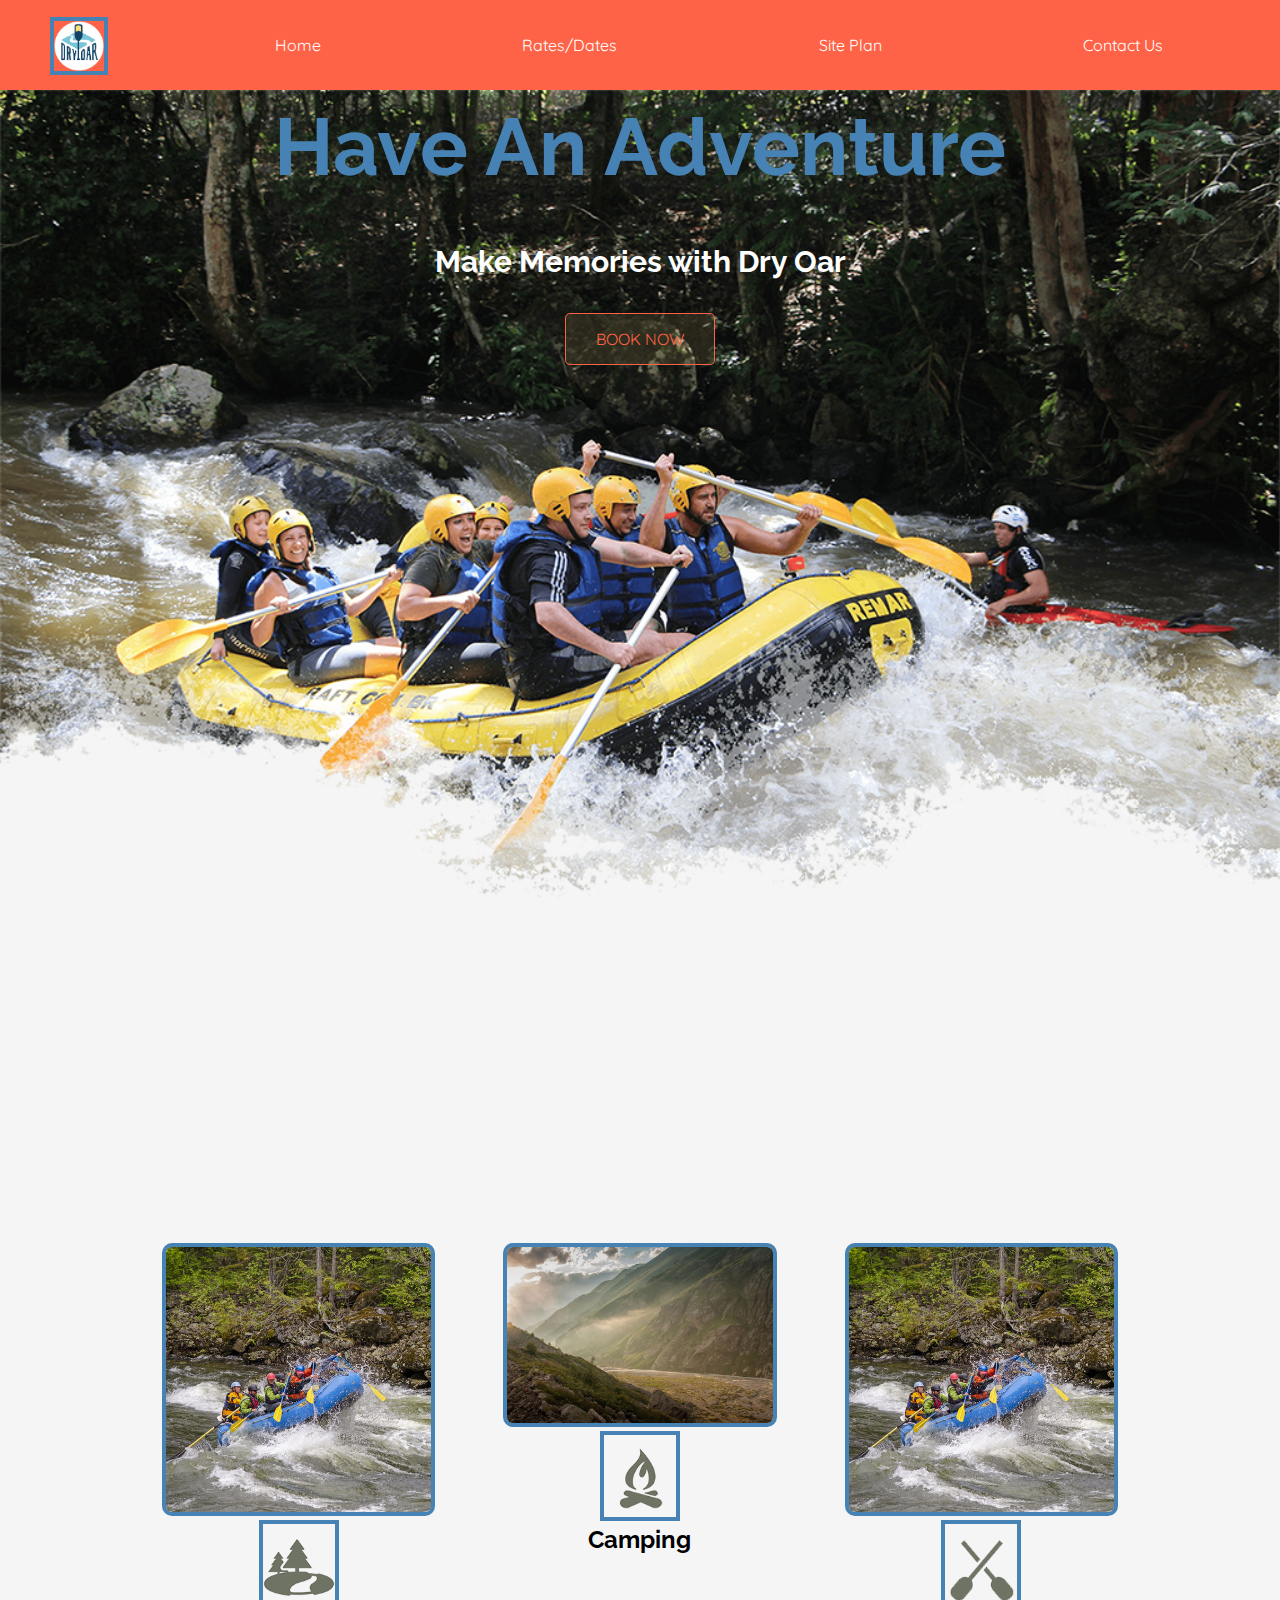
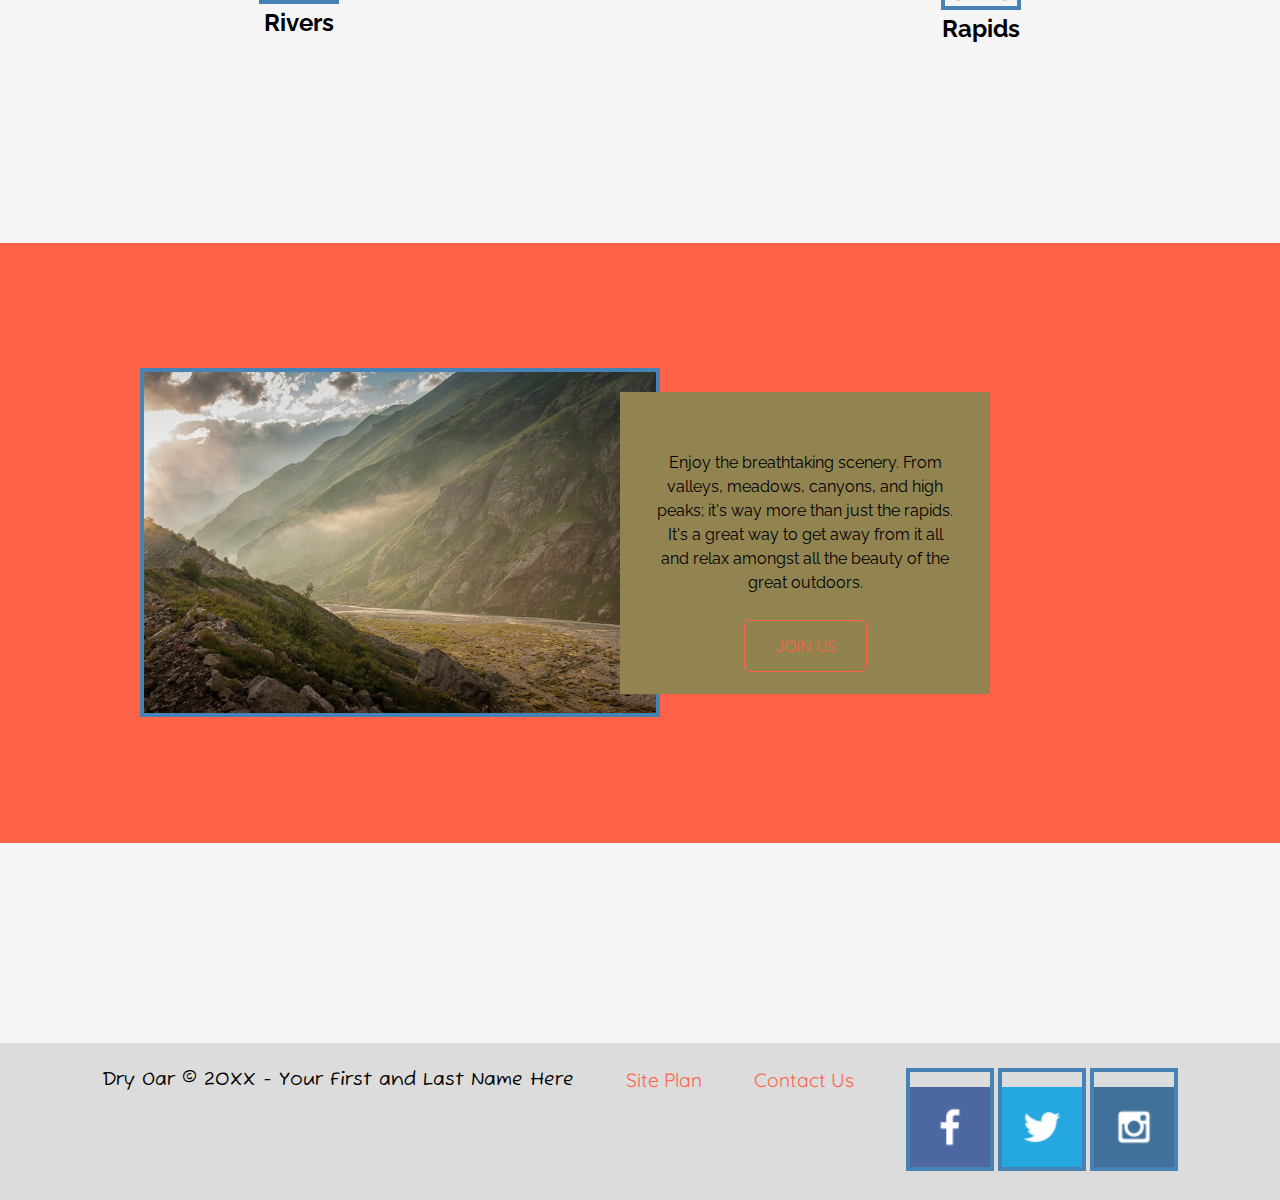
<file: index.html>
<!DOCTYPE html>
<html lang="en">
<head>
    <meta charset="UTF-8">
    <meta http-equiv="X-UA-Compatible" content="IE=edge">
    <meta name="viewport" content="width=device-width, initial-scale=1.0">
    <title>Whitewater Rafting Vacations | Dry Oar Boating | Home</title>
    <link rel="stylesheet" href="wwr/styles/styles.css">
</head>
<body>
    <div id="content">
    <header>
        <a id="logo_link" href="index.html"> 
            <img class="logo" src="wwr/images/logo.png" alt="Dry Oar Logo">
        </a>
        <nav>
            <a href="index.html">Home</a>
            <a href="./dates.html">Rates/Dates</a>
            <a href="site-plan-rafting.html">Site Plan</a>
            <a href="contactus.html">Contact Us</a>
        </nav>
    </header>
    <div id="hero">
        <div id="hero-box">
            <img id="hero-img" src="wwr/images/hero.png" alt="People enjoying white water rafting">
            <section id="hero-msg">
                <h1 class="home-title">Have An Adventure</h1>
                <h4>Make Memories with Dry Oar </h4>
                <div class='button-box'>
                    <a class='book' href="./dates.html">Book Now</a>
                </div>
            </section>
        </div>
    </div>
    <main class="home-grid">
        <div class="grid">
            <section class="rivers-card">
                <img class="card-img" src="wwr/images/rapids.jpg" alt="river in forest ">
                <img class="icon" src="wwr/images/river_icon.png" alt="river icon ">
                <h2>Rivers</h2>
            </section>
            <section class="camping-card">
                <img class="card-img" src="wwr/images/mountains.jpg" alt="tent in mountains">
                <img class="icon" src="wwr/images/fire_icon.png" alt="fire icon ">
                <h2>Camping</h2>
            </section>
            <section class="rapids-card">
                <img class="card-img" src="wwr/images/rapids.jpg" alt="rafting boat ">
                <img class="icon" src="wwr/images/oars.png" alt="oars icon ">
                <h2>Rapids</h2>
            </section>
        </div>
        <div class="sgrid">
            <div id="background"></div>
            <img class="mountains" src="wwr/images/mountains.jpg" alt="Misty mountains ">
            <section class="msg">
                <h2>More Than Just The Thrill</h2>
                <p>Enjoy the breathtaking scenery. From valleys, meadows, canyons, and high peaks; it's way more than just the rapids. It's a great way to get away from it all and relax amongst all the beauty of the great outdoors. </p> <br>
                <a class='join' href="rivers.html">Join Us</a> <br>
            </section>
        </div>
    </main>
    <footer>
        <p>Dry Oar &copy; 20XX - Your First and Last Name Here</p>
        <p><a href="site-plan-rafting.html">Site Plan</a></p>
        <p><a href="contactus.html">Contact Us</a></p>
        <div class="social">
            <a href="https://facebook.com" target="_blank">
                <img src="wwr/images/facebook.png" alt="fb icon">
            </a>
            <a href="https://twitter.com" target="_blank">
                <img src="wwr/images/twitter.png" alt="twitter icon">
            </a>
            <a href="https://instagram.com" target="_blank">
                <img src="wwr/images/instagram.png" alt="instagram icon">
            </a>
        </div>
    </footer>
    </div>
</body>
</html>
</file>
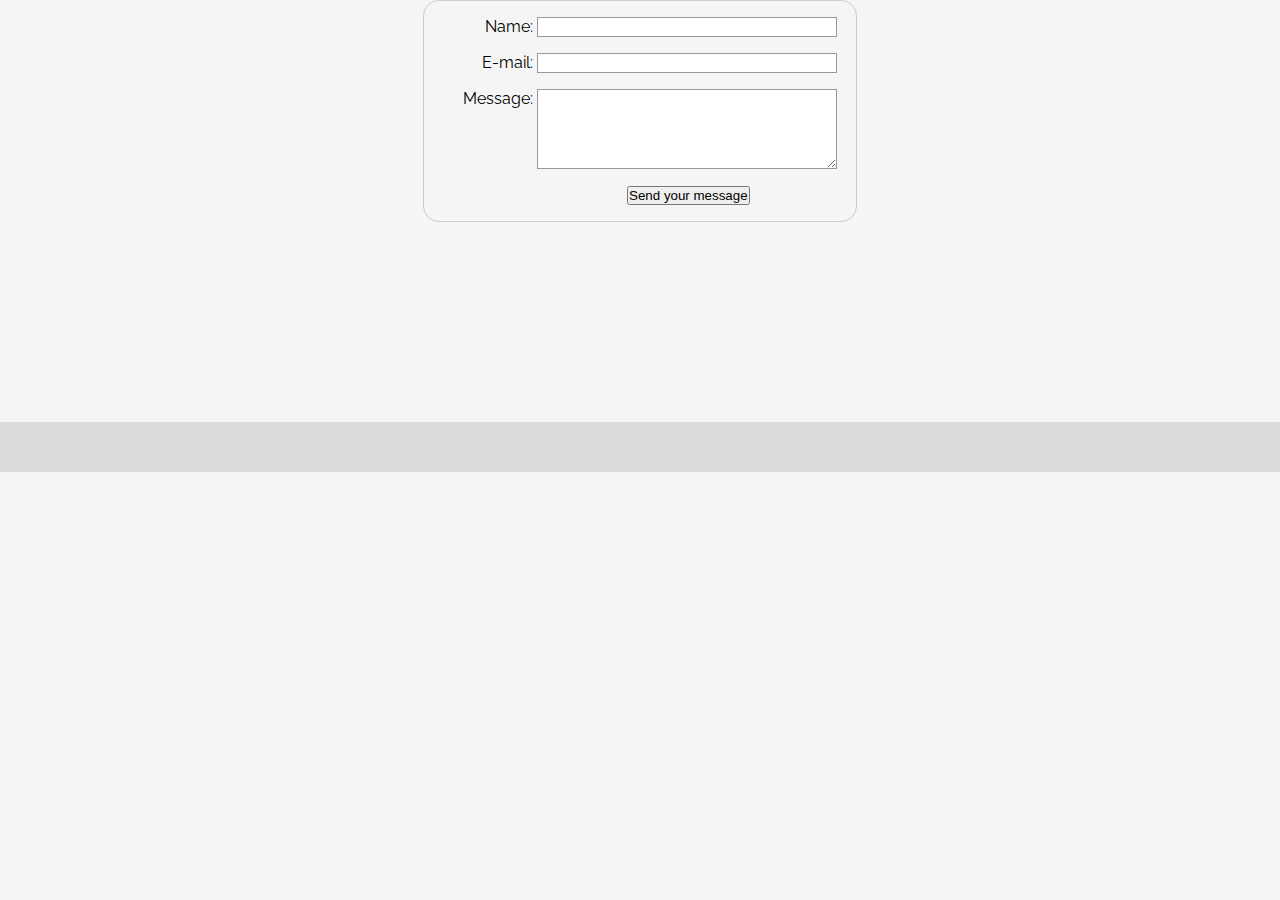
<file: contactus.html>
<!DOCTYPE html>
<html lang="en">
<head>
    <meta charset="UTF-8">
    <meta http-equiv="X-UA-Compatible" content="IE=edge">
    <meta name="viewport" content="width=device-width, initial-scale=1.0">
    <style>
        form {
  /* Center the form on the page */
  margin: 0 auto;
  width: 400px;
  /* Form outline */
  padding: 1em;
  border: 1px solid #ccc;
  border-radius: 1em;
}

ul {
  list-style: none;
  padding: 0;
  margin: 0;
}

form li + li {
  margin-top: 1em;
}

label {
  /* Uniform size & alignment */
  display: inline-block;
  width: 90px;
  text-align: right;
}

input,
textarea {
  /* To make sure that all text fields have the same font settings
     By default, textareas have a monospace font */
  font: 1em sans-serif;

  /* Uniform text field size */
  width: 300px;
  box-sizing: border-box;

  /* Match form field borders */
  border: 1px solid #999;
}

input:focus,
textarea:focus {
  /* Additional highlight for focused elements */
  border-color: #000;
}

textarea {
  /* Align multiline text fields with their labels */
  vertical-align: top;

  /* Provide space to type some text */
  height: 5em;
}

.button {
  /* Align buttons with the text fields */
  padding-left: 90px; /* same size as the label elements */
}

button {
  /* This extra margin represent roughly the same space as the space
     between the labels and their text fields */
  margin-left: 0.5em;
}
#feedback {
    background-color: antiquewhite;
    position: absolute;
    top: 0;
    left: 0;
    right: 0;
    padding: .5em;
    /* make this element invisible until we are ready for it */
    display: none;      
}
.moveDown {
    margin-top: 3em;
}
      </style>
    <title>Whitewater Rafting Vacations | Dry Oar Boating | Home</title>
    <link rel="stylesheet" href="wwr/styles/styles.css">
    <header>

    </header>
    <main>
        <div id="feedback"></div>
        <form action="/my-handling-form-page" method="post">
            <ul>
              <li>
                <label for="name">Name:</label>
                <input type="text" id="name" name="user_name" />
              </li>
              <li>
                <label for="mail">E-mail:</label>
                <input type="email" id="mail" name="user_email" />
              </li>
              <li>
                <label for="msg">Message:</label>
                <textarea id="msg" name="user_message"></textarea>
              </li>
              <li class="button">
                <button type="submit">Send your message</button>
              </li>
            </ul>
          </form>
    </main>
    <footer>

    </footer>
    <script>
        // get the feedback div element so we can do something with it.
        const feedbackElement = document.getElementById('feedback');
        // get the form so we can read what was entered in it.
        const formElement = document.forms[0];
        // add a 'listener' to wait for a submission of our form. When that happens run the code below.
        formElement.addEventListener('submit', function(e) {
            // stop the form from doing the default action.
            e.preventDefault();
            // set the contents of our feedback element to a message letting the user know the form was submitted successfully. Notice that we pull the name that was entered in the form to personalize the message!
            feedbackElement.innerHTML = 'Hello '+ formElement.user_name.value +'! Thank you for your message. We will get back with you as soon as possible!';
            // make the feedback element visible.
            feedbackElement.style.display = "block";
            // add a class to move everything down so our message doesn't cover it.
            document.body.classList.toggle('moveDown');
        });
    </script>
</body>
</html>
</file>
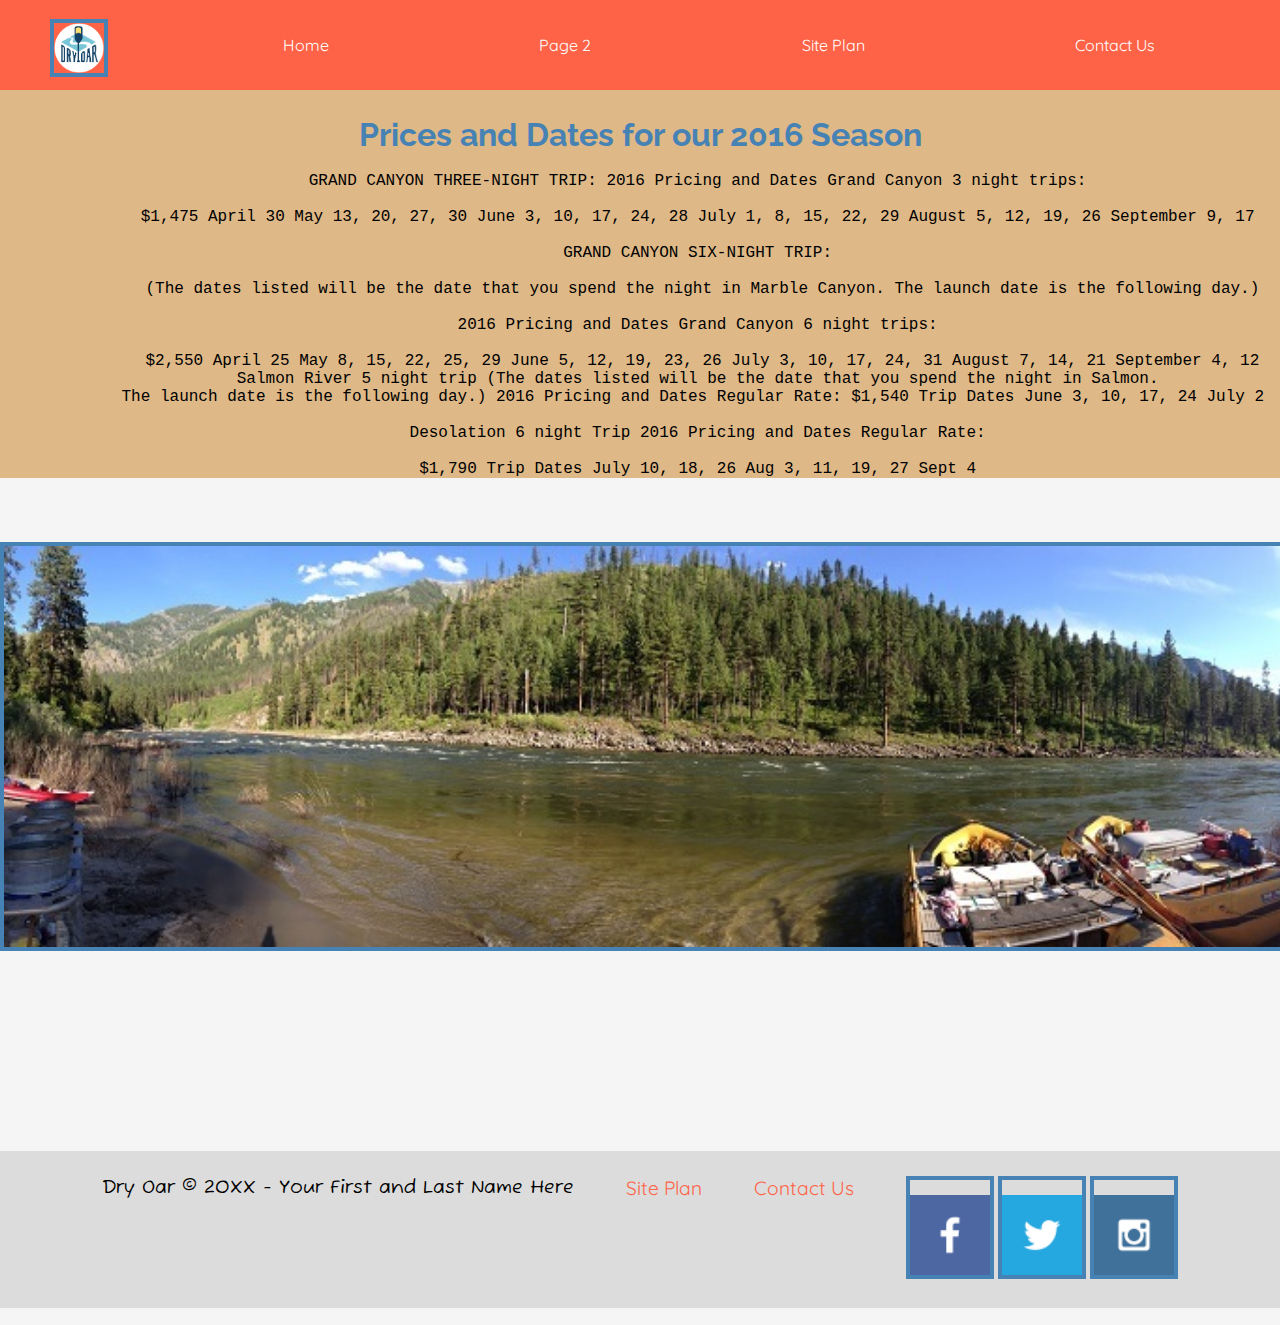
<file: dates.html>
<html lang="en">
    <head>
        <meta charset="UTF-8">
        <meta http-equiv="X-UA-Compatible" content="IE=edge">
        <meta name="viewport" content="width=device-width, initial-scale=1.0">
        <title>Whitewater Rafting Vacations | Dry Oar Boating | Home</title>
        <link rel="stylesheet" href="./wwr/styles/styles.css">
    </head>
<body>
    <div id="content">
        <header>
            <a id="logo_link" href="index.html"> 
                <img class="logo" src="./wwr/images/logo.png" alt="Dry Oar Logo">
            </a>
            <nav>
                <a href="index.html">Home</a>
                <a href="#">Page 2</a>
                <a href="./site-plan-rafting.html">Site Plan</a>
                <a href="contactus.html">Contact Us</a>
            </nav>
        </header>
        <div id="hh">
            <h1 id="fr">
                Prices and Dates for our 2016 Season 
            </h1>
            <br>
           <p id="gr">
            <pre>
            GRAND CANYON THREE-NIGHT TRIP: 2016 Pricing and Dates Grand Canyon 3 night trips:<br>
            $1,475 April 30 May 13, 20, 27, 30 June 3, 10, 17, 24, 28 July 1, 8, 15, 22, 29 August 5, 12, 19, 26 September 9, 17<br>
            GRAND CANYON SIX-NIGHT TRIP:<br>
             (The dates listed will be the date that you spend the night in Marble Canyon. The launch date is the following day.)<br> 
            2016 Pricing and Dates Grand Canyon 6 night trips:<br>
             $2,550 April 25 May 8, 15, 22, 25, 29 June 5, 12, 19, 23, 26 July 3, 10, 17, 24, 31 August 7, 14, 21 September 4, 12
            Salmon River 5 night trip (The dates listed will be the date that you spend the night in Salmon.
            The launch date is the following day.) 2016 Pricing and Dates Regular Rate: $1,540 Trip Dates June 3, 10, 17, 24 July 2 <br>
            Desolation 6 night Trip 2016 Pricing and Dates Regular Rate:<br>
             $1,790 Trip Dates July 10, 18, 26 Aug 3, 11, 19, 27 Sept 4 </pre>

           </p>

        </div>
        <div id="zz">
            <img  id="zz-img" src="./wwr/images/river-wide.jpg" alt="river-wide" width="600px">
        </div>




        <footer>
            <p>Dry Oar &copy; 20XX - Your First and Last Name Here</p>
            <p><a href="./site-plan-rafting.html">Site Plan</a></p>
            <p><a href="contactus.html">Contact Us</a></p>
            <div class="social">
                <a href="https://facebook.com" target="_blank">
                    <img src="./wwr/images/facebook.png" alt="fb icon">
                </a>
                <a href="https://twitter.com" target="_blank">
                    <img src="./wwr/images/twitter.png" alt="twitter icon">
                </a>
                <a href="https://instagram.com" target="_blank">
                    <img src="./wwr/images/instagram.png" alt="instagram icon">
                </a>
            </div>
        </footer>
        </div>
    
</body>
</html>
</file>
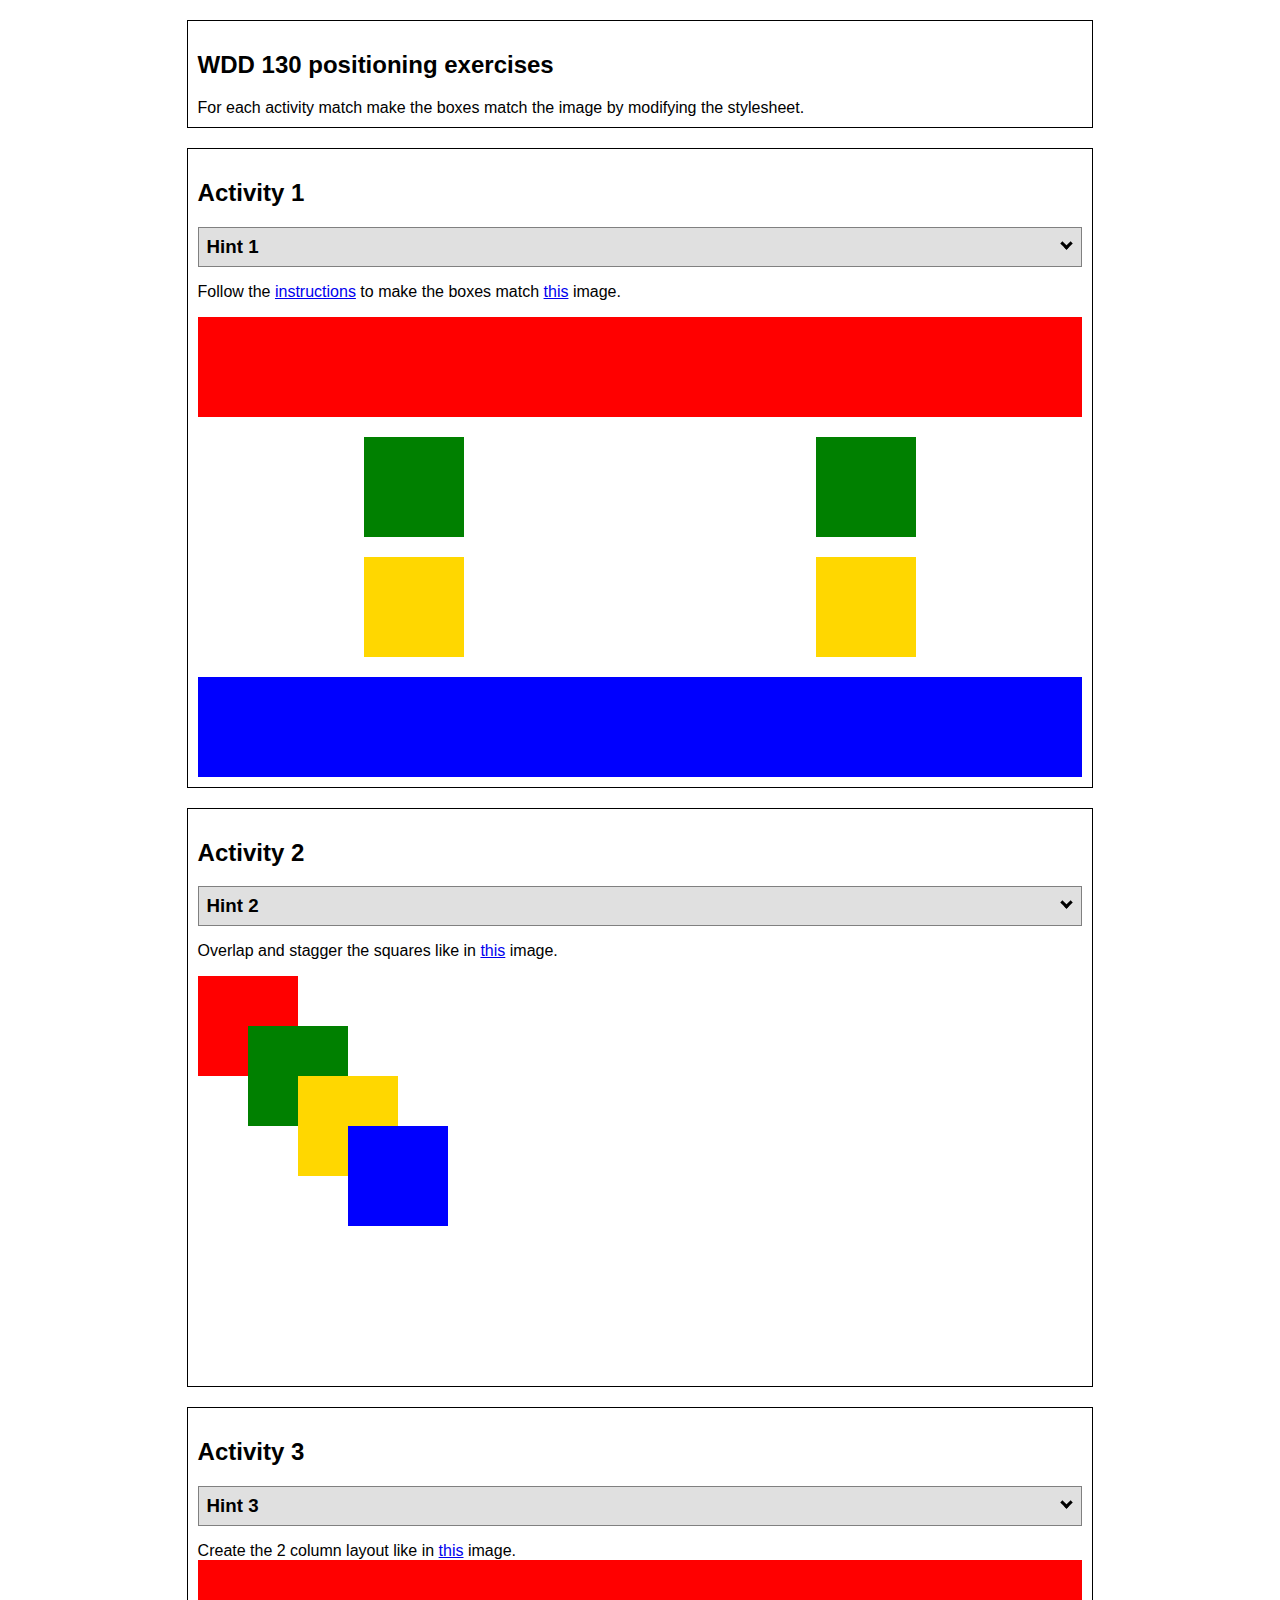
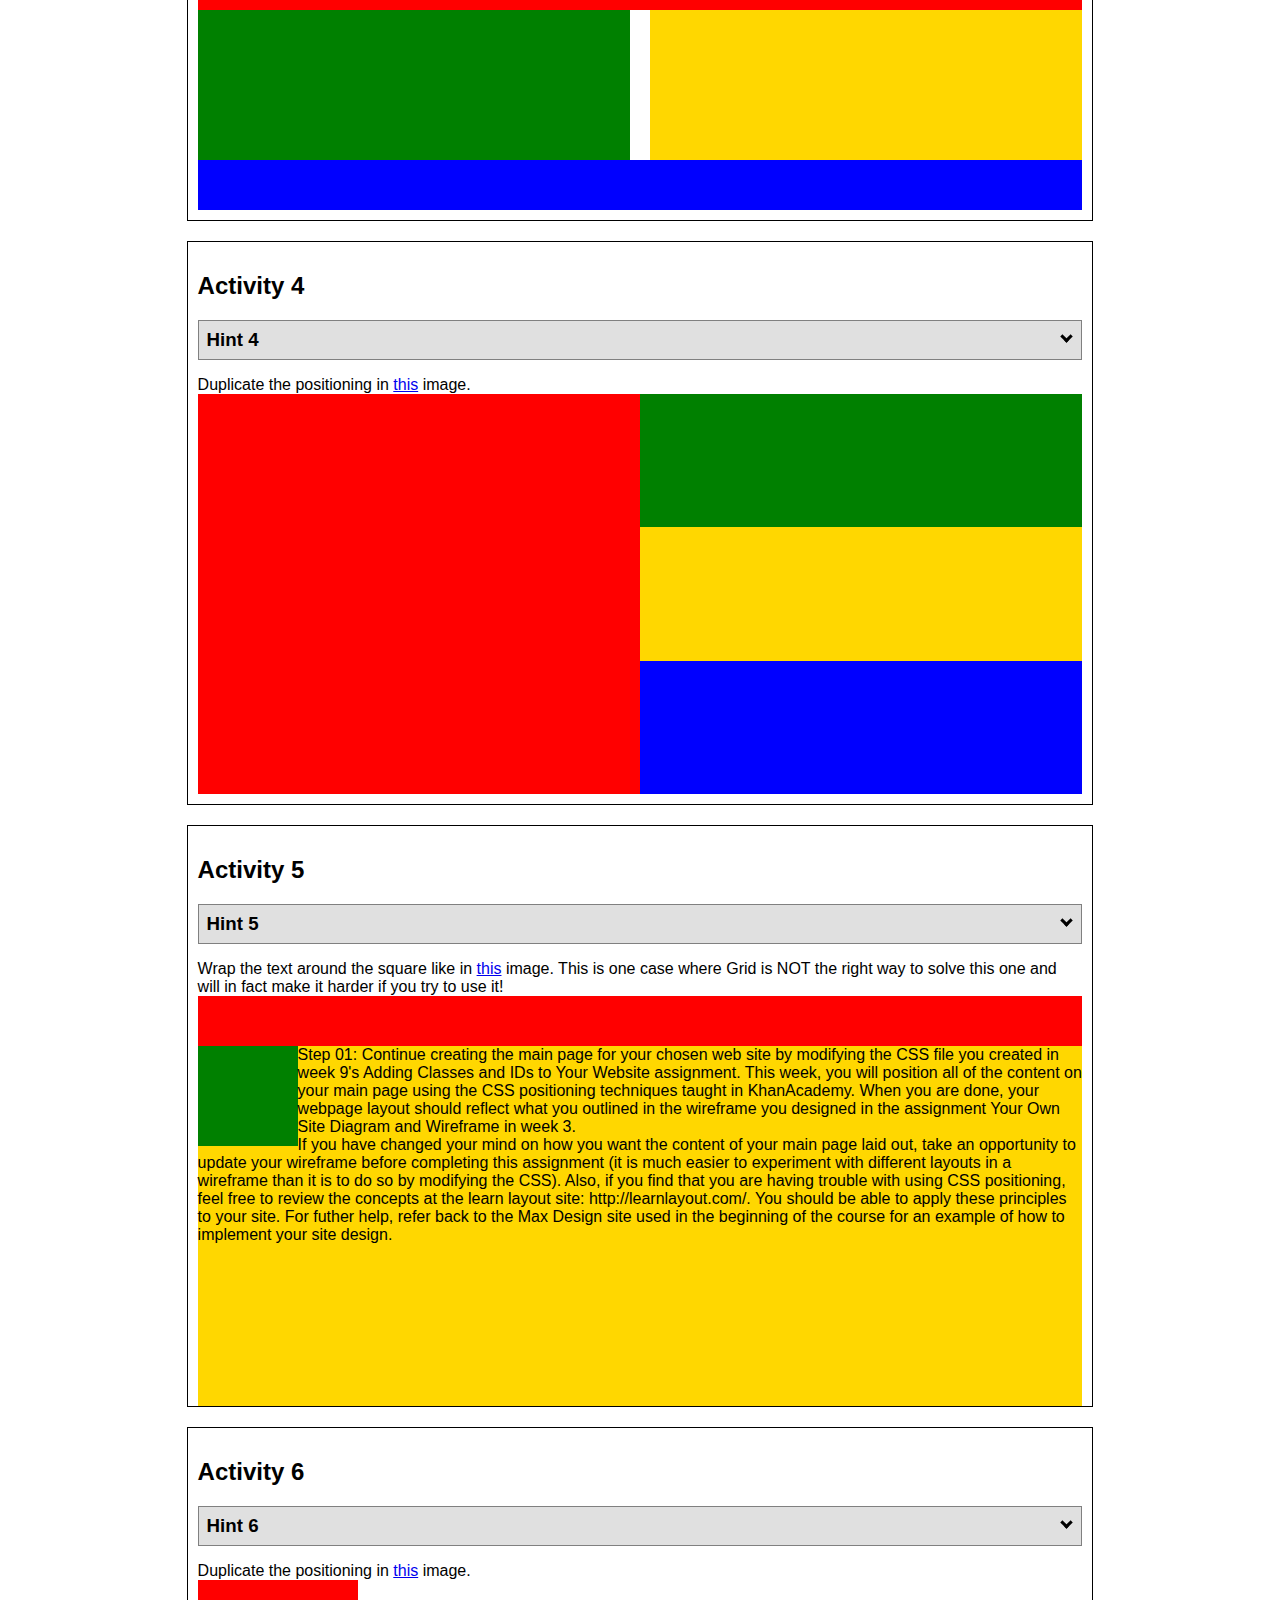
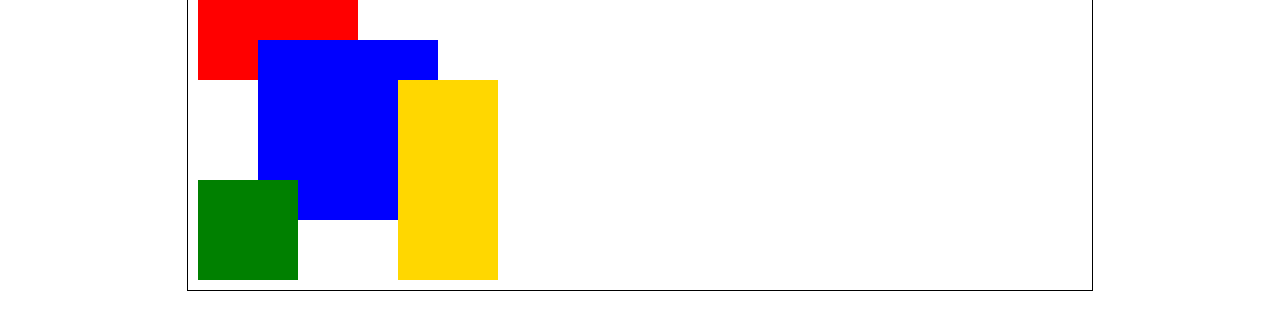
<file: aboutme/positioning.html>
<!DOCTYPE html>
<html lang="en">
    <head>
    <!-- HTML - Name: positioning.html -->
    <title>Positioning Activity</title>
    <link rel="stylesheet" type="text/css" href="positioning.css" />
    </head>
    <body>
    <div class="activity">
        <h2>WDD 130 positioning exercises</h2>
        For each activity match make the boxes match the image by modifying the stylesheet.</div>
    <div class="activity">
        <h2>Activity 1</h2>
        <section class="hint"><input type="checkbox" ><i></i> <h3>Hint 1</h3><div><p>Check out the <a href="https://byui-wdd.github.io/wdd130/activities/css-positioning.html" target="_blank">activity instructions</a> in Ilearn!</p></div></section>
        <p>Follow the <a href="https://byui-wdd.github.io/wdd130/activities/css-positioning.html" target="_blank">instructions</a> to make the boxes match  <a href="https://byui-wdd.github.io/wdd130/images/example1.png" target="_blank">this</a> image.</p>
        <div class="content1" >
        <div class="red1" ></div>
        <div class="green1" ></div>
        <div class="green1" ></div>
        <div class="yellow1"></div>
        <div class="yellow1"></div>
        <div class="blue1"></div>
        </div>
    </div>
    <div class="activity">
        <h2>Activity 2</h2>
        <section class="hint"><input type="checkbox" > <h3>Hint 2</h3><i></i><div><p>Remember that the best way to shift elements around slightly on the page is with Margins.  You could also use Grid.  Either would work for this. If you choose margin remember that you can use a <em>negative</em> margin. (ie margin-top: -20px;)</p><h4>Properties used:</h4><ul><li>margin-top, margin-left</li><li>...or...</li><li>grid-template-columns: 50px 50px 50px 50px 50px</li></ul></div></section>
        <p>Overlap and stagger the squares like in <a href="https://byui-wdd.github.io/wdd130/images/example2.png" target="_blank">this</a> image.</p>
        <div class="content2" >
        <div class="red2" ></div>
        <div class="green2" ></div>
        <div class="yellow2"></div>
        <div class="blue2"></div>
        </div>
    </div>
    <div class="activity">
        <h2>Activity 3</h2>
        <section class="hint"><input type="checkbox" > <h3>Hint 3</h3><i></i><div><p>This one is going to be best solved with CSS Grid. Remember to make the boxes the right width first...then start moving them around. </p><h4>Properties used:</h4><ul><li>display:grid;</li><li>grid-template-columns:</li><li>grid-column-gap:</li>
        <li>grid-column:</li>  </ul></div></section>
        Create the 2 column layout like in <a href="https://byui-wdd.github.io/wdd130/images/example3.png" target="_blank">this</a>  image.
        <div class="content3" >
        <div class="red3" ></div>
        <div class="green3" ></div>
        <div class="yellow3"></div>
        <div class="blue3"></div>
        </div>
    </div>
    <div class="activity">
        <h2>Activity 4</h2>
        <section class="hint"><input type="checkbox" > <h3>Hint 4</h3><i></i><div><p>For the others we have been primarily concerned with width. For this one you will need to adjust height as well. </p><h4>Properties used:</h4><ul><li>display:grid;</li><li>grid-template-columns:</li><li>grid-row:</li></ul></div></section>
        Duplicate the positioning in <a href="https://byui-wdd.github.io/wdd130/images/example4.png" target="_blank">this</a> image. 
        <div class="content4" >
        <div class="red4" ></div>
        <div class="green4" ></div>
        <div class="yellow4"></div>
        <div class="blue4"></div>
        </div>
    </div>

    <div class="activity">
        <h2>Activity 5</h2>
        <section class="hint"><input type="checkbox" > <h3>Hint 5</h3><i></i><div><p>Grid is <strong>not</strong> the right way to do this.  In fact there is only one way to really do that...and that is with float. Remember that we float the thing we want the text to wrap around.  Also remember to start by making all the shapes the right size and shape.</p><h4>Properties used:</h4><ul><li>float: left;</li></ul></div></section>
        Wrap the text around the square like in <a href="https://byui-wdd.github.io/wdd130/images/example5.png" target="_blank">this</a> image. This is one case where Grid is NOT the right way to solve this one and will in fact make it harder if you try to use it!
        <div class="content5" >
        <div class="red5" ></div>
        <div class="green5" ></div>
        <div class="yellow5">Step 01: Continue creating the main page for your chosen web site by modifying the CSS file you created in week 9's Adding Classes and IDs to Your Website assignment. This week, you will position all of the content on your main page using the CSS positioning techniques taught in KhanAcademy. When you are done, your webpage layout should reflect what you outlined in the wireframe you designed in the assignment Your Own Site Diagram and Wireframe in week 3. <br />
            If you have changed your mind on how you want the content of your main page laid out, take an opportunity to update your wireframe before completing this assignment (it is much easier to experiment with different layouts in a wireframe than it is to do so by modifying the CSS). Also, if you find that you are having trouble with using CSS positioning, feel free to review the concepts at the learn layout site: http://learnlayout.com/. You should be able to apply these principles to your site. For futher help, refer back to the Max Design site used in the beginning of the course for an example of how to implement your site design.</div>
        <div class="blue5"></div>
        </div>
    </div>
    <div class="activity">
        <h2>Activity 6</h2>
        <section class="hint"><input type="checkbox" > <h3>Hint 6</h3><i></i><div><p>This one is all about visualizing the grid behind the layout. If you are having a hard time doing that first: all the sizes are even multiples of 100, and second here is another example with the lines drawn: <a href="https://byui-wdd.github.io/wdd130/images/example6-hint.png" target="_blank">example 6 with lines</a>. For this one you will find it easiest if you use px for the column width. You can also use <kbd>z-index</kbd> to control the element layering.    </p><h4>Properties used:</h4><ul><li>display:grid;</li><li>grid-template-columns:</li><li>grid-column:</li><li>grid-row:</li><li><a href="https://www.w3schools.com/cssref/pr_pos_z-index.asp" target="_blank">z-index:</a></li></ul></div></section>
        Duplicate the positioning in <a href="https://byui-wdd.github.io/wdd130/images/example6.png" target="_blank">this</a> image.
        <div class="content6" >
        <div class="red6" ></div>
        <div class="green6" ></div>
        <div class="yellow6"></div>
        <div class="blue6"></div>
        </div>
    </div>
    </body>
</html>
</file>
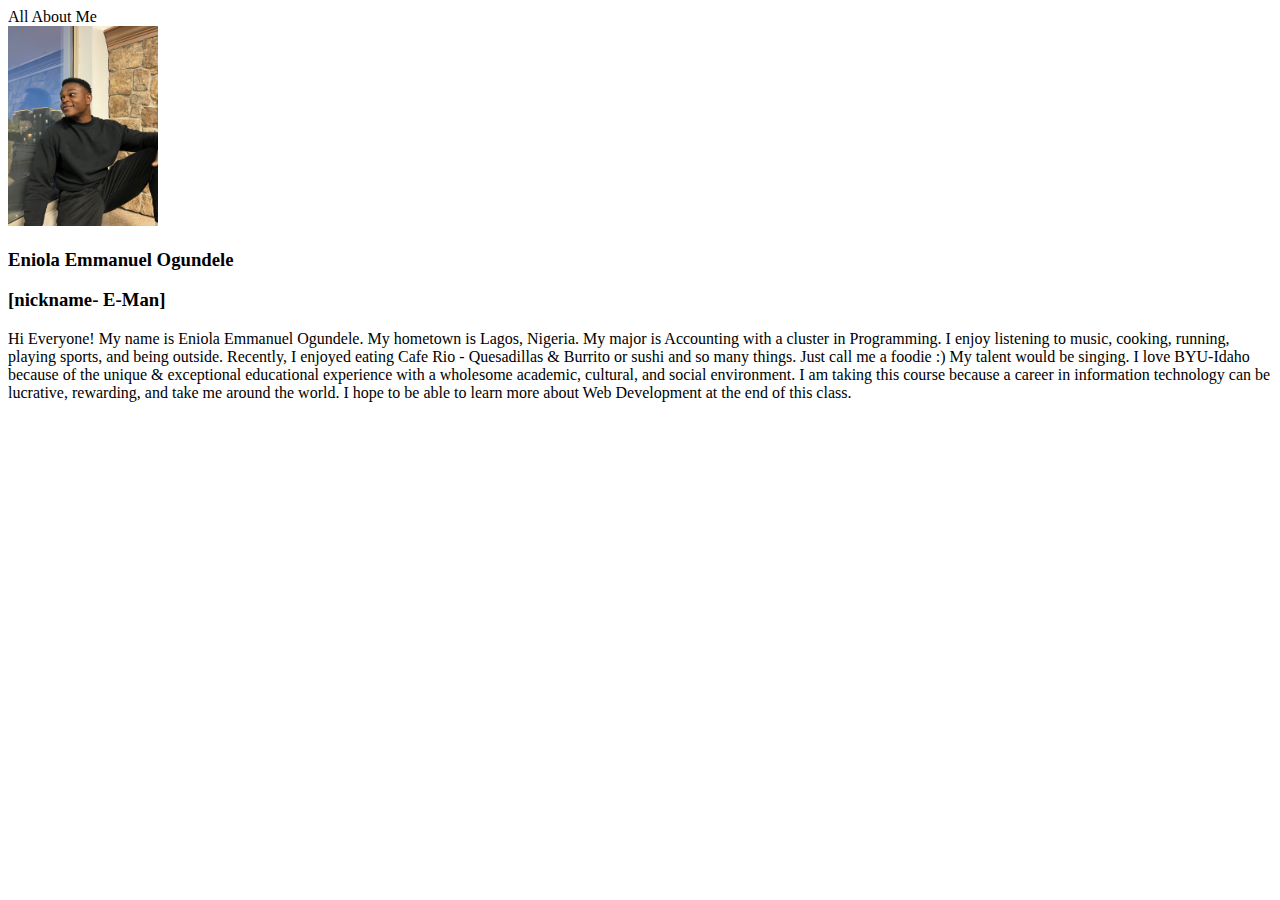
<file: aboutme/INDEX.HTML/aboutme.html>
<!DOCTYPE html>
<html lang="en"> 
    <head>
        <meta charset="UTF-8">
        <meta http-equiv="X-UA-Compatible"content="IE=edges">
        <meta name="viewport" content="width=device-width, initial-scale=1.0">
        <title>All About Me</title>
    </head>
    <body
        <h1>All About Me</h1><br>
        <img src="../img/IMG_4747.jpg" alt="" style="width: 150px;"/>
        <h3>Eniola Emmanuel Ogundele</h3>
        <h3>[nickname- E-Man]</h3>
        <p> Hi Everyone! My name is Eniola Emmanuel Ogundele. My hometown is Lagos, Nigeria. My major is Accounting with a cluster in Programming. 
            I enjoy listening to music, cooking, running, playing sports, and being outside. Recently, I enjoyed eating Cafe Rio - Quesadillas & Burrito or sushi and so many things. Just call me a foodie :) My talent would be singing. I love BYU-Idaho because of the unique & exceptional educational experience with a wholesome academic, cultural, and social environment. I am taking this course because a career in information technology can be lucrative, rewarding, and take me around the world. I hope to be able to learn more about Web Development at the end of this class.    </body>
    </html>
</file>
<file: wwr/styles/styles.css>
@import url('https://fonts.googleapis.com/css2?family=Bebas+Neue&display=swap'); /* head font */
@import url('https://fonts.googleapis.com/css2?family=Raleway&display=swap'); /* body font */
@import url('https://fonts.googleapis.com/css2?family=Quicksand:wght@300&display=swap'); /* link font */
@import url('https://fonts.googleapis.com/css2?family=Fuzzy+Bubbles&display=swap'); /* footer font */


* {
    margin: 0;
    padding: 0;
}
body {
    text-align: center;
    background-color: #f5f5f5;
    font-family: Raleway;
    font-size: 16px;
}

/* Main Styles */
h1 {
    color:steelblue;
}
img {
    width: 80%;
    border: 4px solid steelblue;
}
.logo {
    width: 50px;
    /* margin-bottom: 50px; */
}
#logo_link {
    padding-top: 5px;
}
.social a img {
    width: 80px;
}
.icon {
    width: 80px;
    padding-top: 10px;
}
.para{
    font-size: 1.5em;
    line-height: 1.5em;
    padding: 10px;
    width: 80%;
}
.home-title {
    font-size: 80px;
    margin-bottom: 50px;
    margin-top: 10px;
}
.content{
    max-width:1600px;
    margin: 0 auto;
}
#hero-box {
    display: grid;
    grid-template-columns: 1fr;
    grid-template-rows: 1fr;

}
#zz-img {
    grid-column: 1/2;
    grid-row: 1/2;
    width:1500px;
   }
#zz{
    padding-top: 5%;

}
#fr{
    padding-top:2%;
}
#hh{
    background-color: burlywood;
}

#hero-img {
    grid-column: 1/2;
    grid-row: 1/2;
    width: 100%;
    border: none;
}
#hero-msg {
    grid-column: 1/2;
    grid-row: 1/2;

}
#hero-msg h1, #hero-msg h4 {
    text-align: center;
}
#hero-msg h4 {
    color: #fff;
}
.button-box {
    text-align: center;
}
.card-img {
    margin-top: 100px;
    border-radius: 10px;
}
.rapids-card {
    margin-bottom: 100px;
}
.rivers-card, .camping-card, .rapids-card {
    margin: 200px 0;
}
main section {
    text-align: center;
}
main section img {
    box-sizing: border-box;
}
#background {
    height: 100%;
    background-color: #ff6347;
    margin-bottom: 50px;
    grid-column: 1/3;
    grid-row: 1/2;
}
.mountains {
    /* margin-bottom: 50px; */
    grid-column: 1/2;
    grid-row: 1/2; 
    justify-self: end;
    align-self: center;
    margin-right: -20px;
}
header {
    background-color: #ff6347;
    /* padding-bottom: 20px; */
    /* width: 100%; */
    display: flex;
    padding-left: 50px;
    align-items: center;
    width: 100%;
}
footer {
    background-color: rgba(0, 0, 0, 0.1);
    display: flex;
    justify-content: space-evenly;
}
nav {
    display: flex;
    align-items: center;
    justify-content: space-evenly;
    width: 100%;
    /* justify-content: center; */
}
nav a {
    text-decoration: none;
    padding: 35px;
    color: #fff;
    font-family: Quicksand;
}
nav a:hover {
    text-align: center;
    background-color: #f5f5f5;
    color: #000;
    text-decoration: none;
}
.book, .join {
    background-color: rgba(145, 132, 80, 0.2);
    border: 1px solid;
    padding: 15px 30px;
    color: #ff6347;
    text-transform: uppercase;
    text-decoration: none;
    font-family: Quicksand;
    margin-top: 50px;
    border-radius: 5px;
}
.book:hover, .join:hover {
    color: #000;
    transform: scale()
}
.msg {
    background-color: #918450;
    padding: 35px;
    line-height: 1.5em;
    grid-column: 2/3;
    grid-row: 1/2;
    width: 300px;
    margin-left: -20px;
    /* height: 300px; */
    align-self: center;
}
.msg h2 {
    color:#918450;
}
.msg p {
    color: #000;
    padding-bottom: 15px;
}
footer {
    padding: 25px 50px;
    margin-top: 200px;
}
footer a {
    color: #ff6347;
    text-decoration: none;
    font-family: Quicksand;
}
footer p a:hover {
    text-decoration: underline;
}
footer p {
    font-size: 1.2em;
    font-family: "Fuzzy Bubbles";
    margin-bottom: 10px;
}
.footer a:hover {
    background-color: #fff;
    color: #000;
}
footer .social img {
    padding-top: 15px;
}
h4 {
    color: #000;
    font-size: 30px;
    margin-bottom: 50px;
}
.grid {
    width: 80%;
    display: grid;
    margin: 0 auto;
    grid-template-columns: 1fr 1fr 1fr;
    grid-template-rows: 1fr;
}
.sgrid {
    width: 100%;
    height: 600px;
    display: grid;
    grid-template-columns: 1fr 1fr;
    margin: 0 auto;
}
@media only screen and (max-width: 60rem) {
    body {
        display: block;
    }
    nav {
        display: flex;
        flex-direction: column;
    }
    #hero-box {
       display: block;
    }
    #hero-msg h1, #hero-msg h4 {
        text-align: center;
        font-size: 24px;
    }
    #hero-msg h4 {
        color: #000;
    }
    .grid {
        display: block;
    }
    #background {
        display: none;
    }
    .sgrid {
        display: block;
    }
    footer {
        display: block;
    }
    .msg {
        margin: 0 auto;
    }
    .card-img {
        margin-top: 10px;
    }
    header {
        width: 100%;
        padding-left: 0;
    }
    .logo {
        margin-left: 30px;
        width: 100px;
    }
    
    

}
</file>
<file: aboutme/positioning.css>
/* CSS - Name: "positionstyles.css" */
/* Activity 1 styles */
.content1 {
    /* This is the parent of the activity 1 boxes. */
    display: grid;
    grid-template-columns: 1fr 1fr;
    justify-items: center;
    grid-gap: 20px;
}
.red1 { 
width: 100%; 
height: 100px; 
background-color: red; 
grid-column: 1/3;
} 
.green1 {
width: 100px; 
height: 100px; 
background-color: green; 
} 
.yellow1 {
width: 100px; 
height: 100px; 
background-color: gold; 
} 
.blue1 {
width: 100%; 
height: 100px; 
background-color: blue; 
grid-column: 1/3;
} 
 /* Activity 2 styles */ 
.content2 {
    /* This is the parent of the activity 2 boxes. */
    display: grid;
    grid-template-columns: 100px 100px 100px 100px;
    grid-template-rows: 100px 100px 100px 100px;
}
.red2 {
width: 100px; 
height: 100px; 
background-color: red; 
grid-column: 1/2;
grid-row: 1/2;
} 
.green2 { 
width: 100px; 
height: 100px; 
background-color: green;
grid-column: 2/3;
grid-row: 2/3;
margin-left: -50px;
margin-top: -50px;
 } 
.yellow2 {
width: 100px; 
height: 100px; 
background-color: gold;
grid-column: 3/4;
grid-row: 3/4;
margin-left: -100px;
margin-top: -100px;
} 
.blue2 {
width: 100px; 
height: 100px; 
background-color: blue;
grid-column: 4/5;
grid-row: 4/5;
margin-left: -150px;
margin-top: -150px;
} 
 /* Activity 3 styles */ 
.content3 {
    /* This is the parent of the activity 3 boxes. */
    display: grid;
    grid-template-columns: 1fr 1fr;
    grid-column-gap: 20px;
}
.red3 {
width: 100%; 
height: 50px; 
background-color: red; 
grid-column: 1/3;
 } 
.green3 {
width: 100%; 
height: 150px; 
background-color: green;
grid-column: 1/2;
 } 
.yellow3 {
width: 100%; 
height: 150px; 
background-color: gold; 
grid-column: 2/3;
 } 
.blue3 {
width: 100%;
height: 50px; 
background-color: blue; 
grid-column: 1/3;
 } 
 /* Activity 4 styles */ 
.content4 {
    /* This is the parent of the activity 4 boxes. */
    height: 400px;
    display: grid;
    grid-template-columns: 1fr 1fr;
}
.red4 {
width: 100%; 
height: 100%; 
background-color: red;
grid-column: 1/2;
grid-row: 1/4;
 } 
.green4 {
width: 100%; 
height: 100%; 
background-color: green;
grid-column: 2/3;
} 
.yellow4 {
width: 100%; 
height: 100%; 
background-color: gold; 
grid-column: 2/3;
 } 
.blue4 {
width: 100%; 
height: 100%; 
background-color: blue; 
grid-column: 2/3;
 } 
 /* Activity 5 styles */ 
 .content5 {
    /* This is the parent of the activity 5 boxes. */
     height: 400px;
}
.red5 { 
width: 100%; 
height: 50px; 
background-color: red; 
 } 
.green5 { 
width: 100px; 
height: 100px; 
background-color: green; 
float: left;

 } 
.yellow5 {
width: 100%; 
height: 100%; 
background-color: gold;
z-index: -1;

} 
.blue5 {
width: 100%; 
height: 50px; 
background-color: blue; 
 } 
 /* Activity 6 styles */ 
 .content6 {
    /* This is the parent of the activity 6 boxes. */
    display: grid;
    height: 300px;
    grid-template-columns: 100px 100px 100px;
    grid-template-rows: 100px 100px 100px;
}
.red6 {
width: 80%; 
height: 100px; 
background-color: red; 
grid-column: 1/3;
grid-row: 1/3;
z-index: 1;
} 
.green6 {
width: 50%; 
height: 50%; 
background-color: green;
grid-column: 1/3;
grid-row: 2/4;
align-self: end;
z-index: 3;
 } 
.yellow6 {
width: 100%; 
height: 100%; 
background-color: gold; 
grid-column: 3/4;
grid-row: 2/4;
justify-self: end;
z-index: 3;
} 
.blue6 {
width: 60%; 
height: 60%; 
background-color: blue; 
grid-column: 1/4;
grid-row: 1/4;
justify-self: center;
align-self: center;
z-index: 2;
} 


/* Do not make any changes below here */
 .activity {
width: 70%; 
margin: 20px auto; 
font-family: Arial, sans-serif; 
border: 1px solid black; 
padding: 10px; 
clear:both; 
overflow: auto;
} 

.hint {
border: 1px solid grey;
background: #e0e0e0;
padding: .5em;
position: relative;
margin: 1em 0;
}
.hint h3 {
margin: 0;
}
.hint:hover {
background: #d0d0d0;
}
.hint > div {
display: none;
}

.hint input[type=checkbox] {
position: absolute;
width: 100%;
height: 100%;
opacity: 0;
z-index: 1;
cursor: pointer;
}

.hint input[type=checkbox]:checked ~ div {
display: block;
}

.hint i {
position: absolute;
transform: translate(-6px, 0);
margin-top: 16px;
right: 10px;
top: -3px;
}
.hint i:before, .hint i:after {
content: "";
position: absolute;
background-color: black;
width: 3px;
height: 9px;
}
.hint i:before {
transform: translate(2px, 0) rotate(45deg);
}
.hint i:after {
transform: translate(-2px, 0) rotate(-45deg);
}

.hint input[type=checkbox]:checked ~ i:before {
transform: translate(-2px, 0) rotate(45deg);
}
.hint input[type=checkbox]:checked ~ i:after {
transform: translate(2px, 0) rotate(-45deg);
}
.hint a {
position: relative;
z-index: 1;
}
</file>
